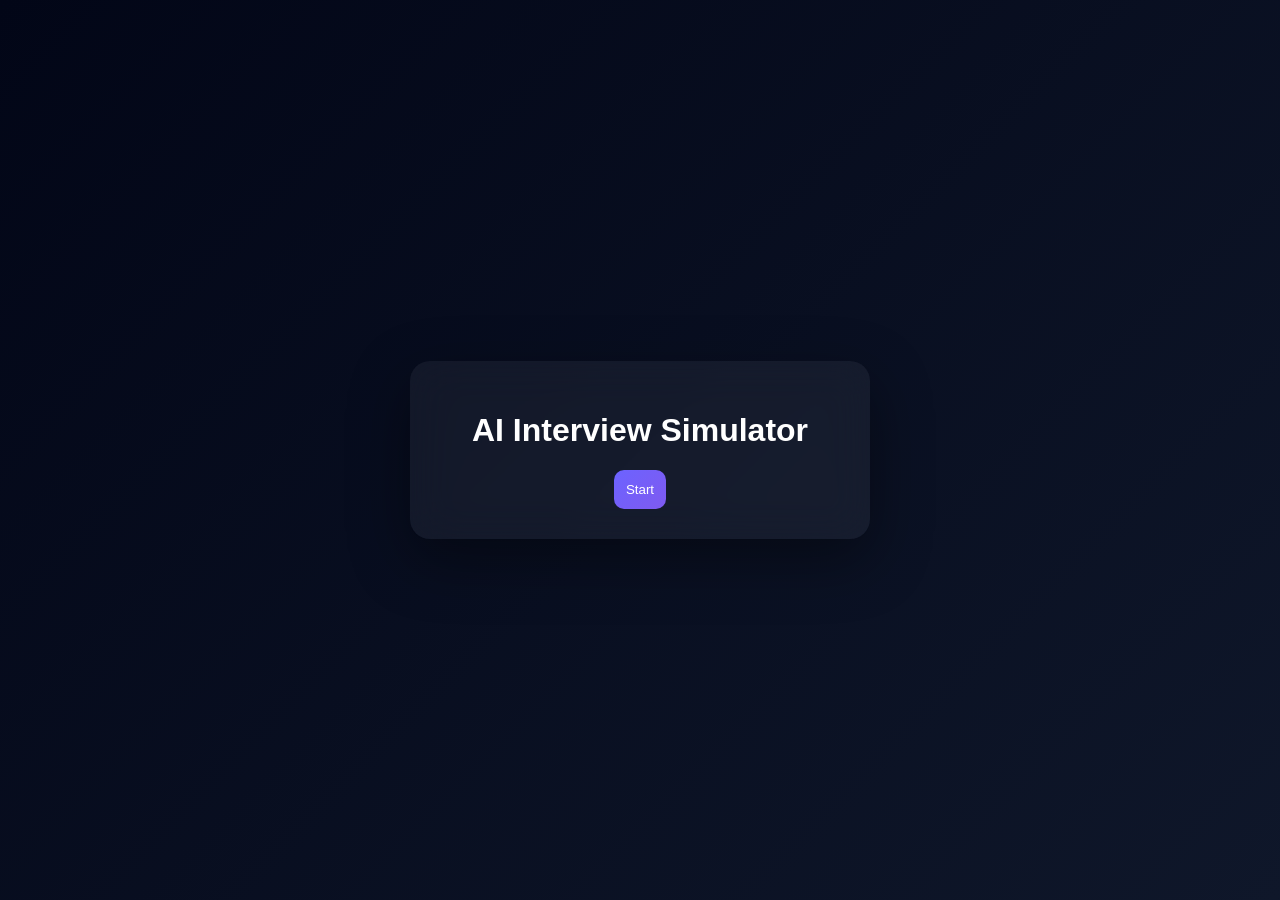
<file: index.html>
<!DOCTYPE html>
<html>
<head>
  <title>AI Interview Simulator</title>
  <link rel="stylesheet" href="css/style.css">
</head>
<body class="center-page">

  <div class="auth-box" style="text-align:center;">
    <h1>AI Interview Simulator</h1>
    <button onclick="window.location.href='login.html'">Start</button>
  </div>

</body>
</html>
</file>
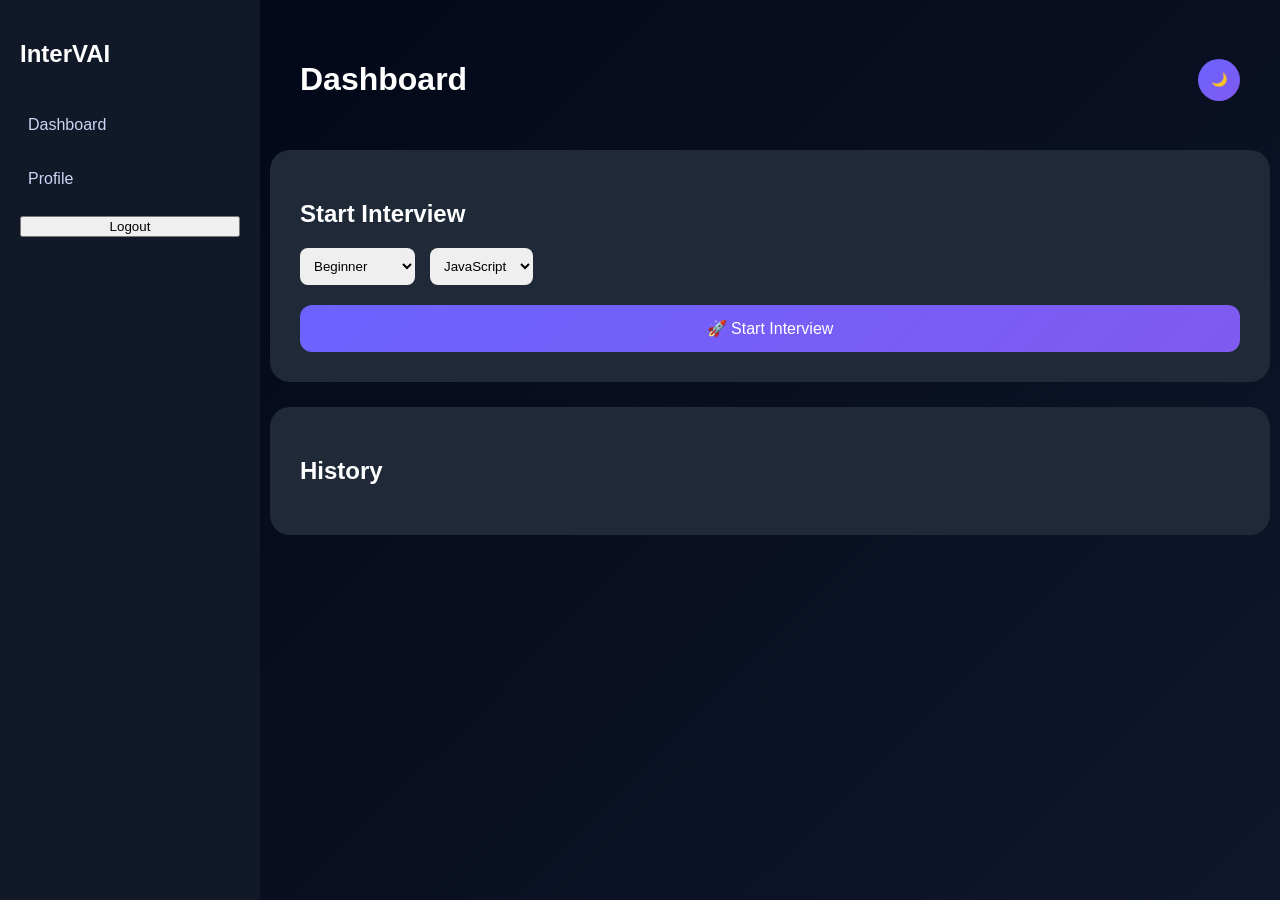
<file: dashboard.html>
<!DOCTYPE html>
<html>
<head>
<link rel="stylesheet" href="css/style.css">
</head>
<body>
<div class="app-layout">

  <!-- SIDEBAR -->
  <div class="sidebar">
    <h2>InterVAI</h2>
    <a href="#">Dashboard</a>
    <a href="#">Profile</a>
    <button onclick="logout()">Logout</button>
  </div>

  <!-- MAIN CONTENT -->
  <div class="main-content">

    <div class="navbar">
      <h1>Dashboard</h1>
      <button onclick="toggleTheme()" class="theme-btn">🌙</button>
    </div>

    <!-- SINGLE BIG CARD -->
    <div class="card large">

      <h2>Start Interview</h2>

      <div class="form-row">
        <select id="level">
          <option>Beginner</option>
          <option>Intermediate</option>
          <option>Experienced</option>
        </select>

        <select id="language">
          <option>JavaScript</option>
          <option>Python</option>
          <option>Java</option>
          <option>C++</option>
        </select>
      </div>

      <button onclick="startInterview()" class="start-btn">
        🚀 Start Interview
      </button>

    </div>

    <!-- HISTORY -->
    <div class="card large">
      <h2>History</h2>
      <div id="history"></div>
    </div>

  </div>

</div>

</body>




<script src="js/storage.js"></script>
<script src="js/app.js"></script>
<script src="js/script.js"></script>
<script>
function startInterview() {
  window.location.href = "interview.html";
}
</script>
</body>
</html>
</file>
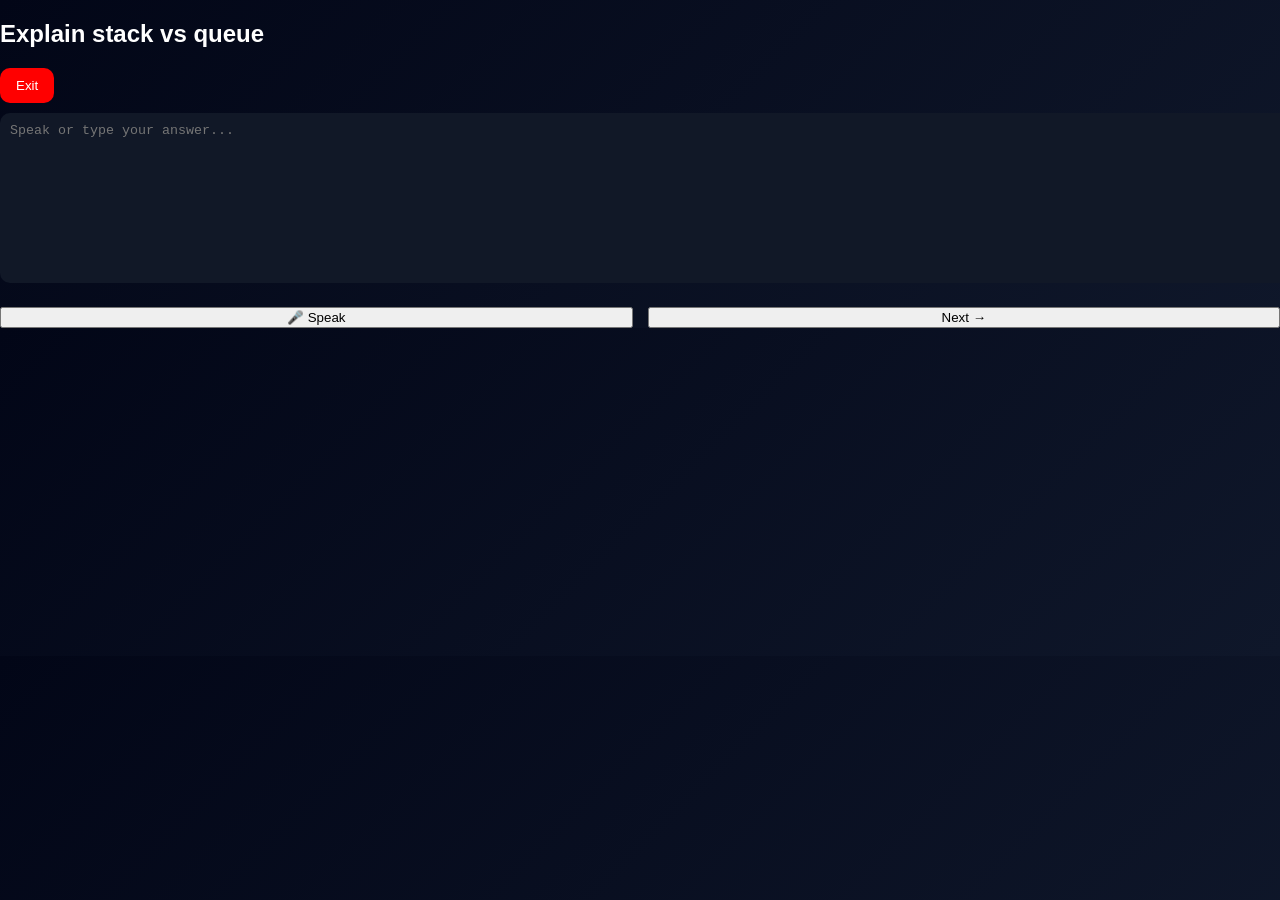
<file: interview.html>
<!DOCTYPE html>
<html>
<head>
<link rel="stylesheet" href="css/style.css">
</head>
<body>

<div class="interview-container">

  <!-- Top Bar -->
  <div class="interview-header">
    <h2 id="question">Loading...</h2>
    <button class="exit-btn" onclick="exitInterview()">Exit</button>
  </div>

  <!-- Answer Box -->
  <div class="answer-box">
    <textarea id="answer" placeholder="Speak or type your answer..."></textarea>

    <div class="controls">
      <button onclick="startVoice()">🎤 Speak</button>
      <button onclick="next()">Next →</button>
    </div>
  </div>

</div>

<script src="js/storage.js"></script>
<script src="js/ai.js"></script>
<script src="js/voice.js"></script>
<script src="js/script.js"></script>
<script>
let questions = [
  "Explain stack vs queue",
  "What is an API?",
  "Explain asynchronous programming",
  "What is OOP?",
  "Difference between array and linked list"
];

let i = 0;
let totalScore = 0;

function showQ() {
  document.getElementById("question").innerText = questions[i];
}
showQ();

function next() {
  let ans = document.getElementById("answer").value;

  totalScore += evaluateAnswer(ans);

  i++;

  if (i < questions.length) {
    document.getElementById("answer").value = "";
    showQ();
  } else {
    Storage.saveHistory({ score: totalScore, date: new Date() });
    alert("Final Score: " + totalScore);
    location.href = "dashboard.html";
  }
}

function exitInterview() {
  if (confirm("Exit interview?")) {
    location.href = "dashboard.html";
  }
}
</script>

</body>
</html>
</file>
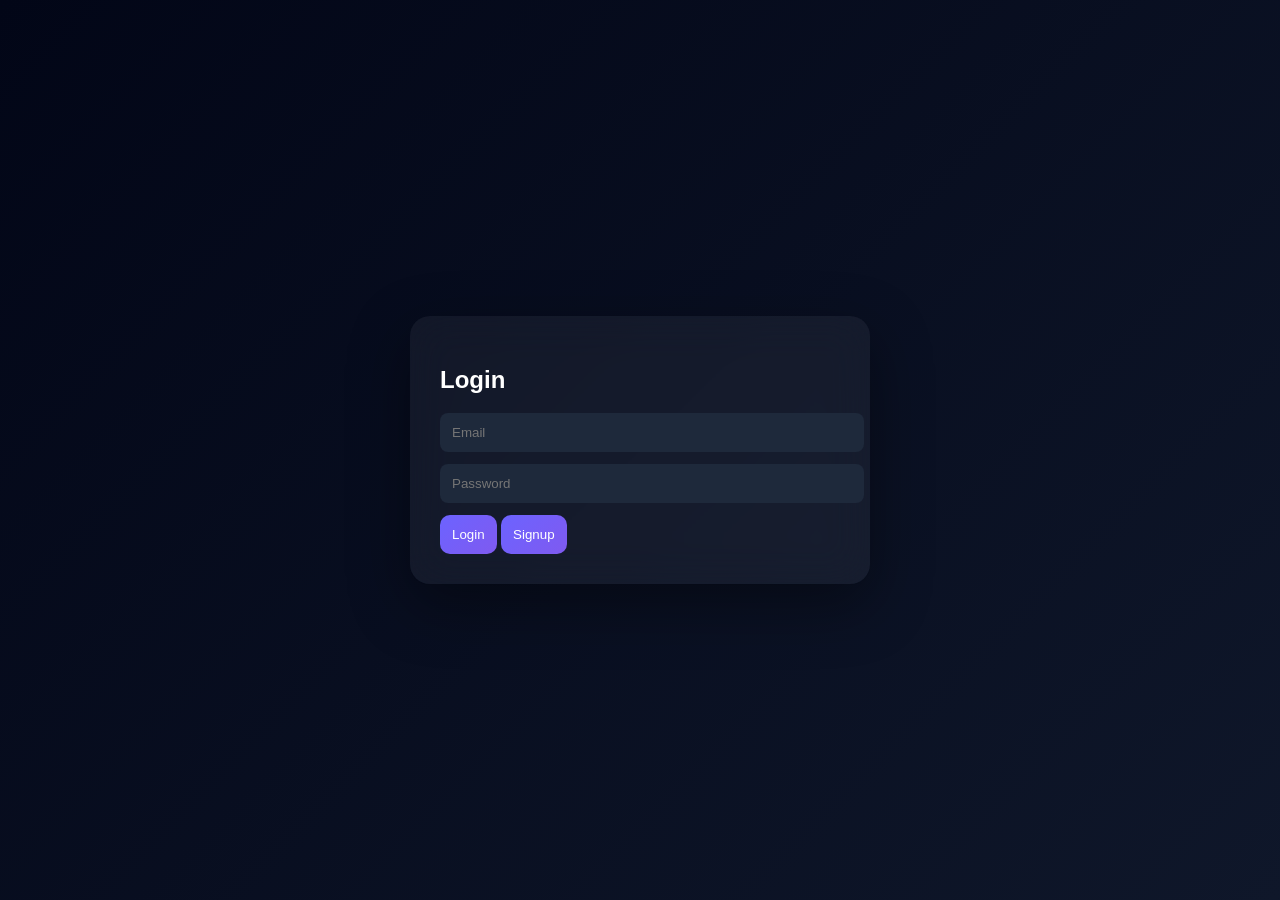
<file: login.html>
<!DOCTYPE html>
<html>
<head>
  <link rel="stylesheet" href="css/style.css">
</head>
<body class="center-page">

  <div class="auth-box">
    <h2>Login</h2>

    <input type="email" placeholder="Email">
    <input type="password" placeholder="Password">

   <button onclick="login()">Login</button>
<button onclick="signup()">Signup</button>
<script src="js/storage.js"></script>
<script src="js/auth.js"></script>
  </div>
  <script>
function signup() {
  const email = document.querySelector('input[type="email"]').value;
  const password = document.querySelector('input[type="password"]').value;

  if (!email || !password) {
    alert("Enter email & password");
    return;
  }

  const user = { email, password };

  localStorage.setItem("user", JSON.stringify(user));

  alert("Signup successful!");
}

function login() {
  const email = document.querySelector('input[type="email"]').value;
  const password = document.querySelector('input[type="password"]').value;

  const savedUser = JSON.parse(localStorage.getItem("user"));

  if (!savedUser) {
    alert("No user found. Please signup first.");
    return;
  }

  if (email === savedUser.email && password === savedUser.password) {
    alert("Login successful!");
    window.location.href = "dashboard.html"; // 🔥 IMPORTANT
  } else {
    alert("Invalid credentials");
  }
}
</script>
</body>
</html>
</file>
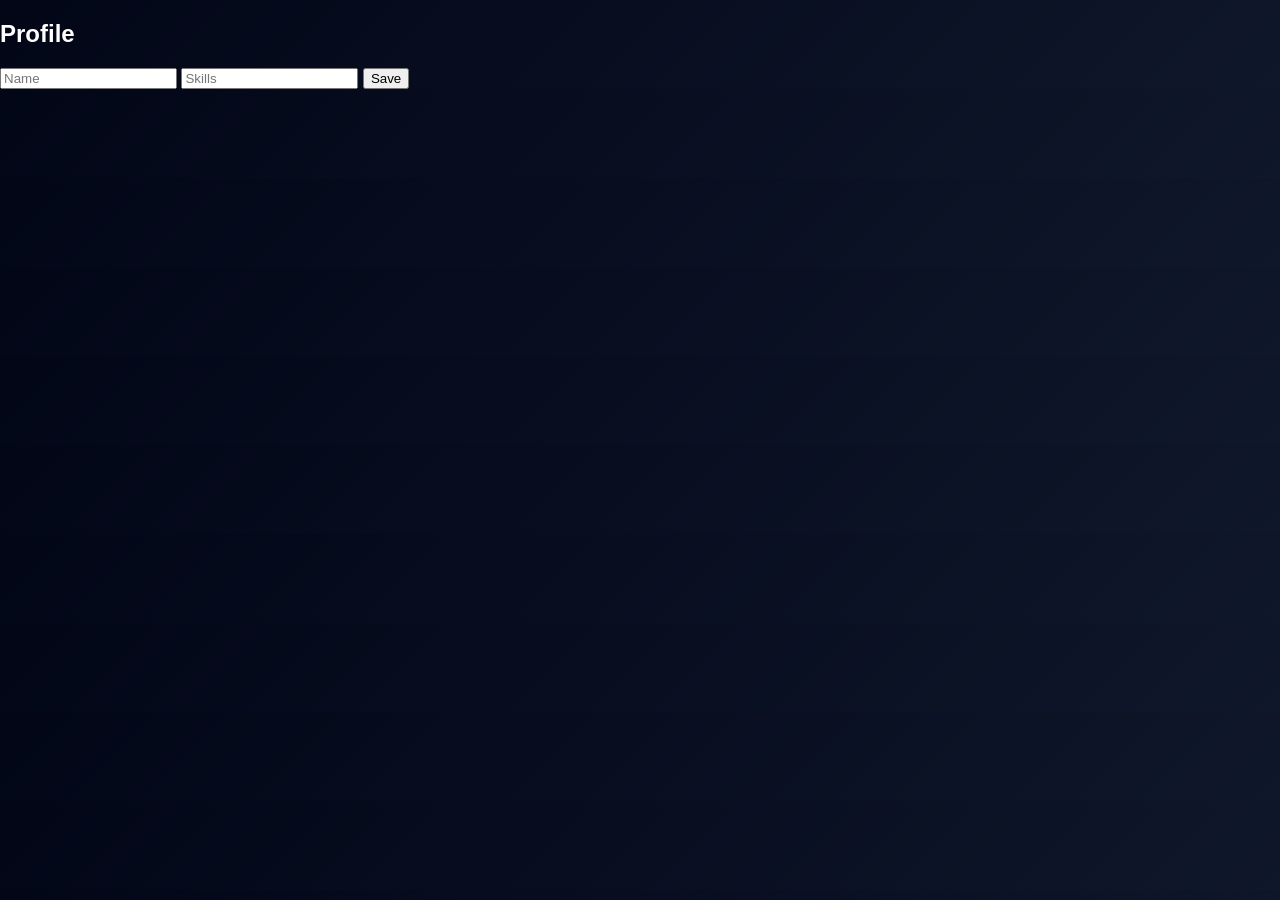
<file: profile.html>
<!DOCTYPE html>
<html>
<head>
<link rel="stylesheet" href="css/style.css">
</head>
<body>
<div class="center-box">

<h2>Profile</h2>

<input id="name" placeholder="Name">
<input id="skills" placeholder="Skills">

<button onclick="saveProfile()">Save</button>

</div>
</body>
</html>
</file>
<file: css/style.css>
/* RESET */
body {
  margin: 0;
  font-family: 'Segoe UI', sans-serif;
  background: linear-gradient(135deg, #020617, #0f172a);
  color: white;
}

/* ===== LAYOUT ===== */
.app-layout {
  display: flex;
  min-height: 100vh;
}

/* SIDEBAR */
.sidebar {
  width: 220px;
  background: #111827;
  padding: 20px;
  display: flex;
  flex-direction: column;
  gap: 20px;
}

.sidebar h2 {
  margin-bottom: 20px;
}

.sidebar a {
  color: #cbd5f5;
  text-decoration: none;
  padding: 8px;
  border-radius: 8px;
}

.sidebar a:hover {
  background: rgba(255,255,255,0.1);
}

/* MAIN CONTENT */
.main-content {
  flex: 1;
  padding: 40px;

  display: flex;
  flex-direction: column;
  align-items: center;
}

/* HEADER */
.navbar {
  width: 100%;
  max-width: 1000px;

  display: flex;
  justify-content: space-between;
  align-items: center;

  margin-bottom: 30px;
}

/* THEME BUTTON */
.theme-btn {
  width: 42px;
  height: 42px;
  border-radius: 50%;
  border: none;

  background: linear-gradient(135deg, #6c63ff, #7f5af0);
  color: white;

  display: flex;
  align-items: center;
  justify-content: center;

  cursor: pointer;
}

/* ===== CARDS ===== */
.card {
  width: 100%;
  max-width: 1000px;

  background: #1f2937;
  padding: 30px;
  border-radius: 20px;

  margin-bottom: 25px;
}

/* FORM */
.form-row {
  display: flex;
  gap: 15px;
  margin-bottom: 20px;
}

select {
  padding: 10px;
  border-radius: 8px;
  border: none;
}

/* BUTTON */
.start-btn {
  width: 100%;
  padding: 14px;

  border-radius: 12px;
  border: none;

  background: linear-gradient(135deg, #6c63ff, #7f5af0);
  color: white;
  font-size: 16px;
}

/* ===== INTERVIEW PAGE ===== */
.interview-wrapper {
  min-height: 100vh;

  display: flex;
  justify-content: center;
  align-items: center;

  padding: 40px;
}

.interview-card {
  width: 100%;
  max-width: 800px;

  background: #1f2937;
  padding: 30px;
  border-radius: 20px;
}

/* TOP SECTION */
.top {
  display: flex;
  justify-content: space-between;
  align-items: center;

  margin-bottom: 20px;
}

.top h2 {
  font-size: 28px;
  max-width: 70%;
}

/* EXIT BUTTON */
.exit-btn {
  background: red;
  color: white;
  padding: 10px 16px;
  border: none;
  border-radius: 10px;
}

/* TEXTAREA */
textarea {
  width: 100%;
  height: 150px;

  background: #111827;
  color: white;

  border: none;
  border-radius: 10px;
  padding: 10px;

  margin-top: 10px;
}

/* CONTROLS */
.controls {
  margin-top: 20px;
  display: flex;
  gap: 15px;
}

.controls button {
  flex: 1;
}
/* ===== CENTER LOGIN & HOME ONLY ===== */
.center-page {
  min-height: 100vh;

  display: flex;
  justify-content: center;
  align-items: center;
}

/* Login Box */
.auth-box {
  width: 100%;
  max-width: 400px;

  padding: 30px;
  border-radius: 20px;

  background: rgba(255,255,255,0.05);
  backdrop-filter: blur(20px);

  box-shadow: 0 20px 60px rgba(0,0,0,0.4);
}

/* Inputs */
.auth-box input {
  width: 100%;
  padding: 12px;
  margin-bottom: 12px;

  border-radius: 8px;
  border: none;

  background: #1e293b;
  color: white;
}

/* Buttons */
.auth-box button {
  padding: 12px;
  border-radius: 10px;
  border: none;

  background: linear-gradient(135deg, #6c63ff, #7f5af0);
  color: white;

  cursor: pointer;
}
</file>
